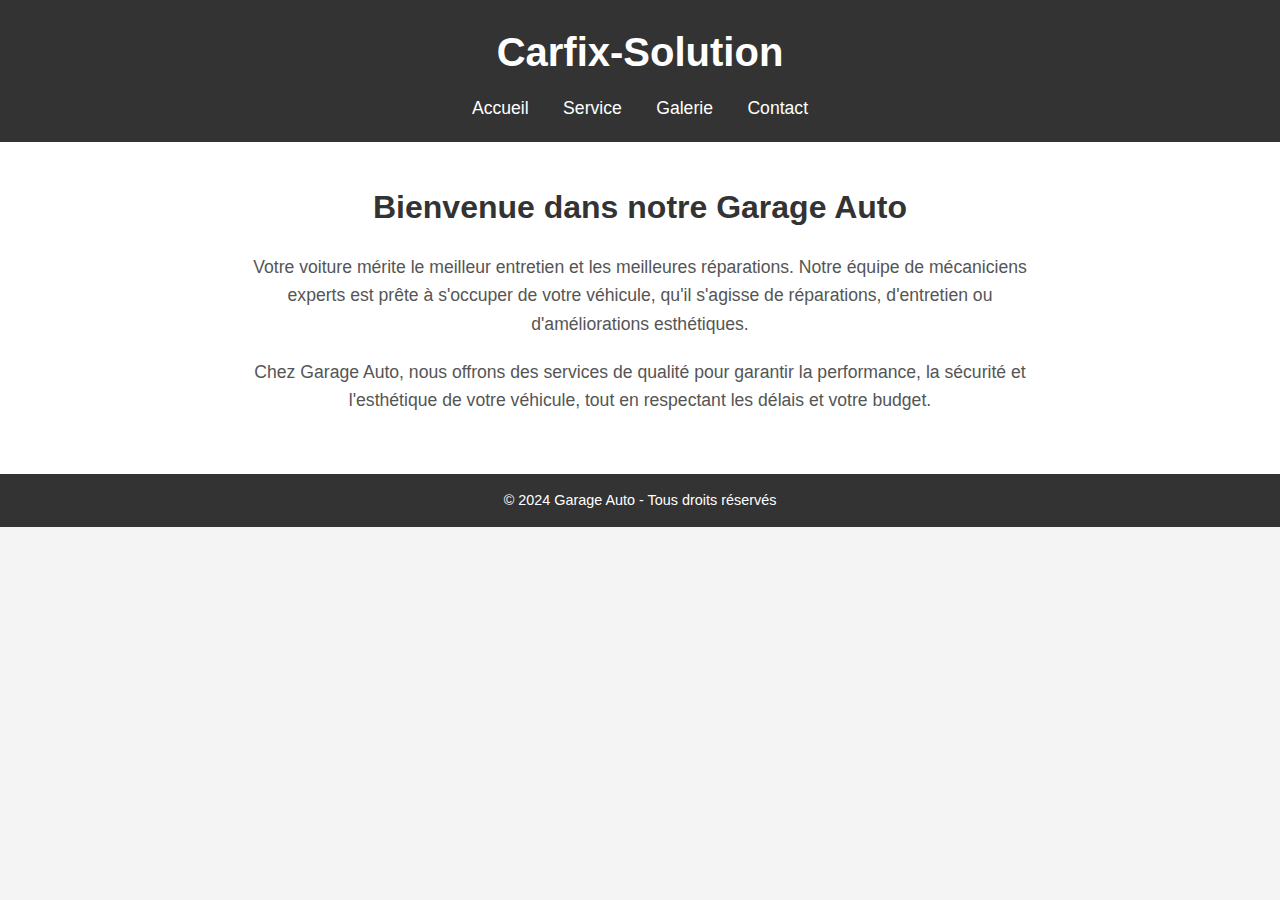
<file: index.html>
<!DOCTYPE html>
<html lang="fr">
<head>
    <meta charset="UTF-8">
    <meta name="viewport" content="width=device-width, initial-scale=1.0">
    <title>Accueil - Garage Auto </title>
    <link rel="stylesheet" href="accueil.css">
</head>
<body>
    <header>
        <div class="logo">
            <h1>Carfix-Solution</h1>
        </div>
        <nav>
            <ul>
                <li><a href="index.html">Accueil</a></li>
                <li><a href="service.html">Service</a></li>
                <li><a href="galerie.html">Galerie</a></li>
                <li><a href="contact.html">Contact</a></li>
            </ul>
        </nav>
    </header>

    <section id="accueil" class="section">
        <h2>Bienvenue dans notre Garage Auto</h2>
        <p>Votre voiture mérite le meilleur entretien et les meilleures réparations. Notre équipe de mécaniciens experts est prête à s'occuper de votre véhicule, qu'il s'agisse de réparations, d'entretien ou d'améliorations esthétiques.</p>
        <p>Chez Garage Auto, nous offrons des services de qualité pour garantir la performance, la sécurité et l'esthétique de votre véhicule, tout en respectant les délais et votre budget.</p>
    </section>

    <footer>
        <p>&copy; 2024 Garage Auto - Tous droits réservés</p>
    </footer>
</body>
</html>
</file>
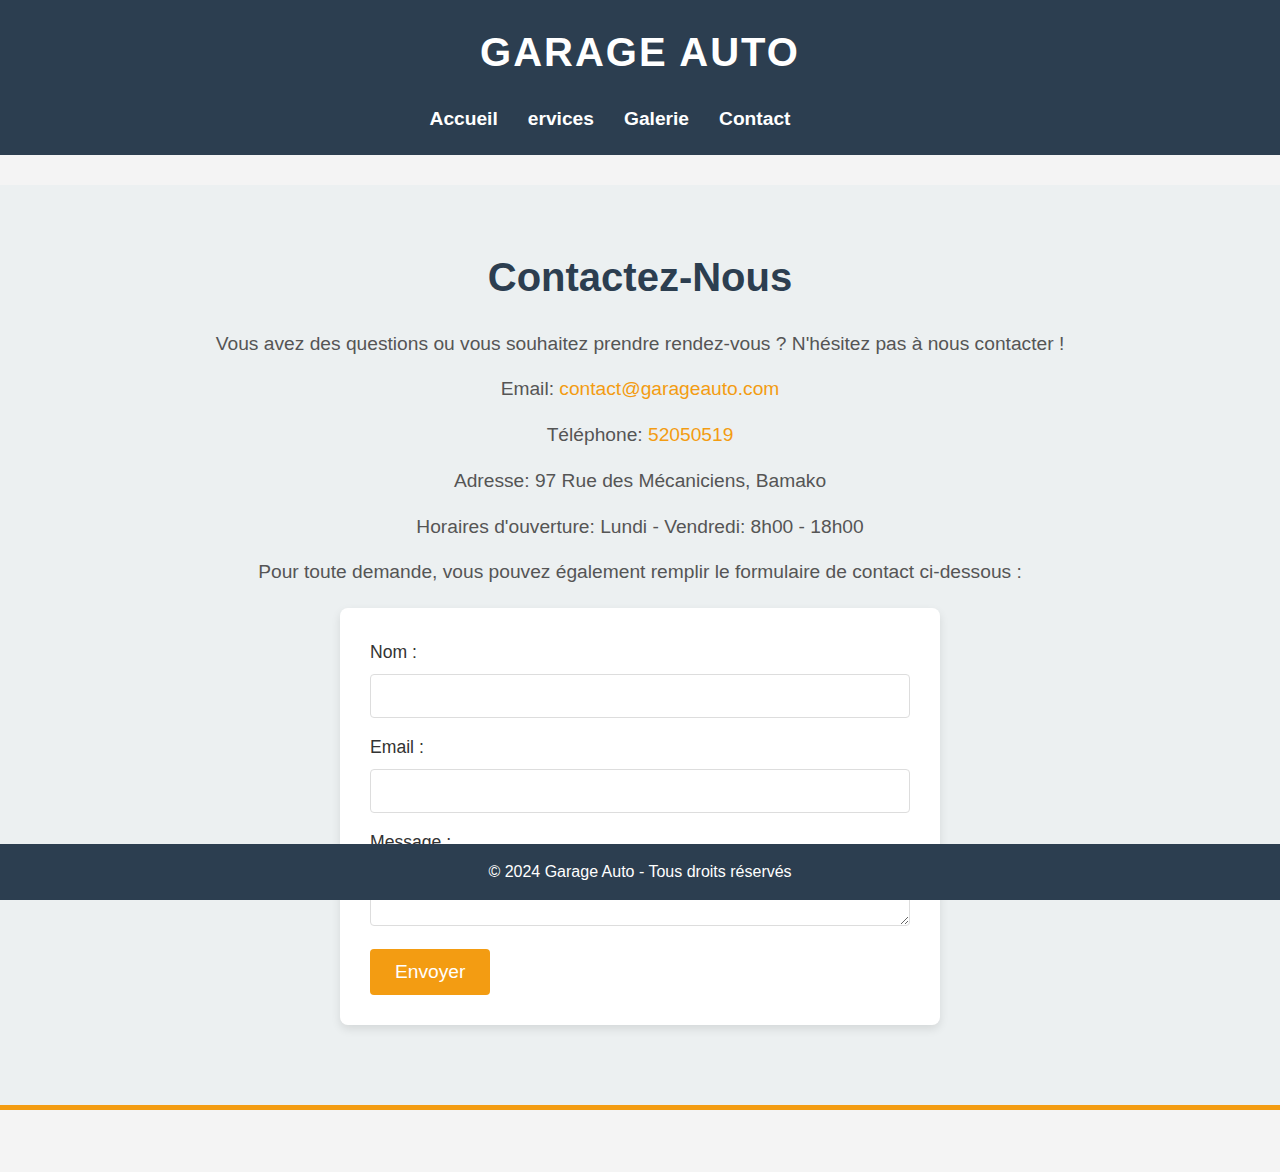
<file: contact.html>
<!DOCTYPE html>
<html lang="fr">
<head>
    <meta charset="UTF-8">
    <meta name="viewport" content="width=device-width, initial-scale=1.0">
    <title>Contact - Garage Auto</title>
    <link rel="stylesheet" href="contact.css">
</head>
<body>
    <header>
        <div class="logo">
            <h1>Garage Auto</h1>
        </div>
        <nav>
            <ul>
                <li><a href="accueil.html">Accueil</a></li>
                <li><a href="service.html">ervices</a></li>
                <li><a href="galerie.html">Galerie</a></li>
                <li><a href="contact.html">Contact</a></li> <li> 
            </ul>
        </nav>
    </header>

    <section id="contact" class="section">
        <h2>Contactez-Nous</h2>
        <p>Vous avez des questions ou vous souhaitez prendre rendez-vous ? N'hésitez pas à nous contacter !</p>
        <p>Email: <a href="mailto:contact@garageauto.com">contact@garageauto.com</a></p>
        <p>Téléphone: <a href="tel:+22352050519">52050519</a></p>
        <p>Adresse: 97 Rue des Mécaniciens, Bamako</p>
        <p>Horaires d'ouverture: Lundi - Vendredi: 8h00 - 18h00</p>
        <p>Pour toute demande, vous pouvez également remplir le formulaire de contact ci-dessous :</p>
        <form action="submit_form.php" method="post">
            <label for="name">Nom :</label>
            <input type="text" id="name" name="name" required>
            <label for="email">Email :</label>
            <input type="email" id="email" name="email" required>
            <label for="message">Message :</label>
            <textarea id="message" name="message" required></textarea>
            <button type="submit">Envoyer</button>
        </form>
    </section>

    <footer>
        <p>&copy; 2024 Garage Auto - Tous droits réservés</p>
    </footer>
</body>
</html>
</file>
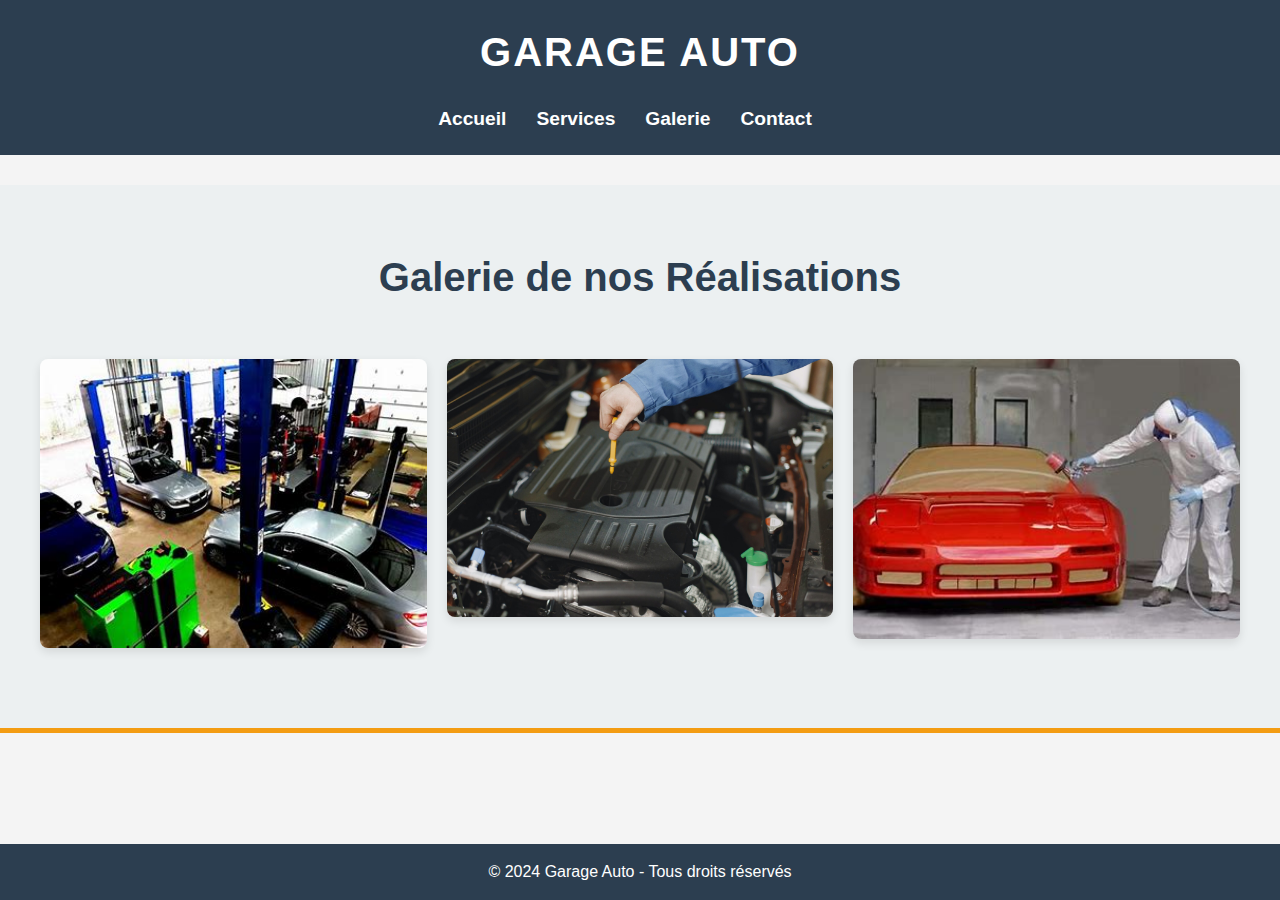
<file: galerie.html>
<!DOCTYPE html>
<html lang="fr">
<head>
    <meta charset="UTF-8">
    <meta name="viewport" content="width=device-width, initial-scale=1.0">
    <title>Galerie - Garage Auto</title>
    <link rel="stylesheet" href="galerie.css">
</head>
<body>
    <header>
        <div class="logo">
            <h1>Garage Auto</h1>
        </div>
        <nav>
            <ul>
                <li><a href="accueil.html">Accueil</a></li>
                <li><a href="service.html">Services</a></li>
                <li><a href="galerie.html">Galerie</a></li>
                <li><a href="contact.html">Contact</a></li>
            </ul>
        </nav>
    </header>

    <section id="galerie" class="section">
        <h2>Galerie de nos Réalisations</h2>
        <div class="gallery">
            <img src="m.jpg" alt="Réparation Mécanique de voiture" title="Réparation Mécanique de voiture">
            <img src="l.jpg" alt="Peinture et Carrosserie après restauration" title="Peinture et Carrosserie après restauration">
            <img src="c.jpg" alt="Entretien automobile" title="Entretien automobile">
        </div>
    </section>

    <footer>
        <p>&copy; 2024 Garage Auto - Tous droits réservés</p>
    </footer>
</body>
</html>
</file>
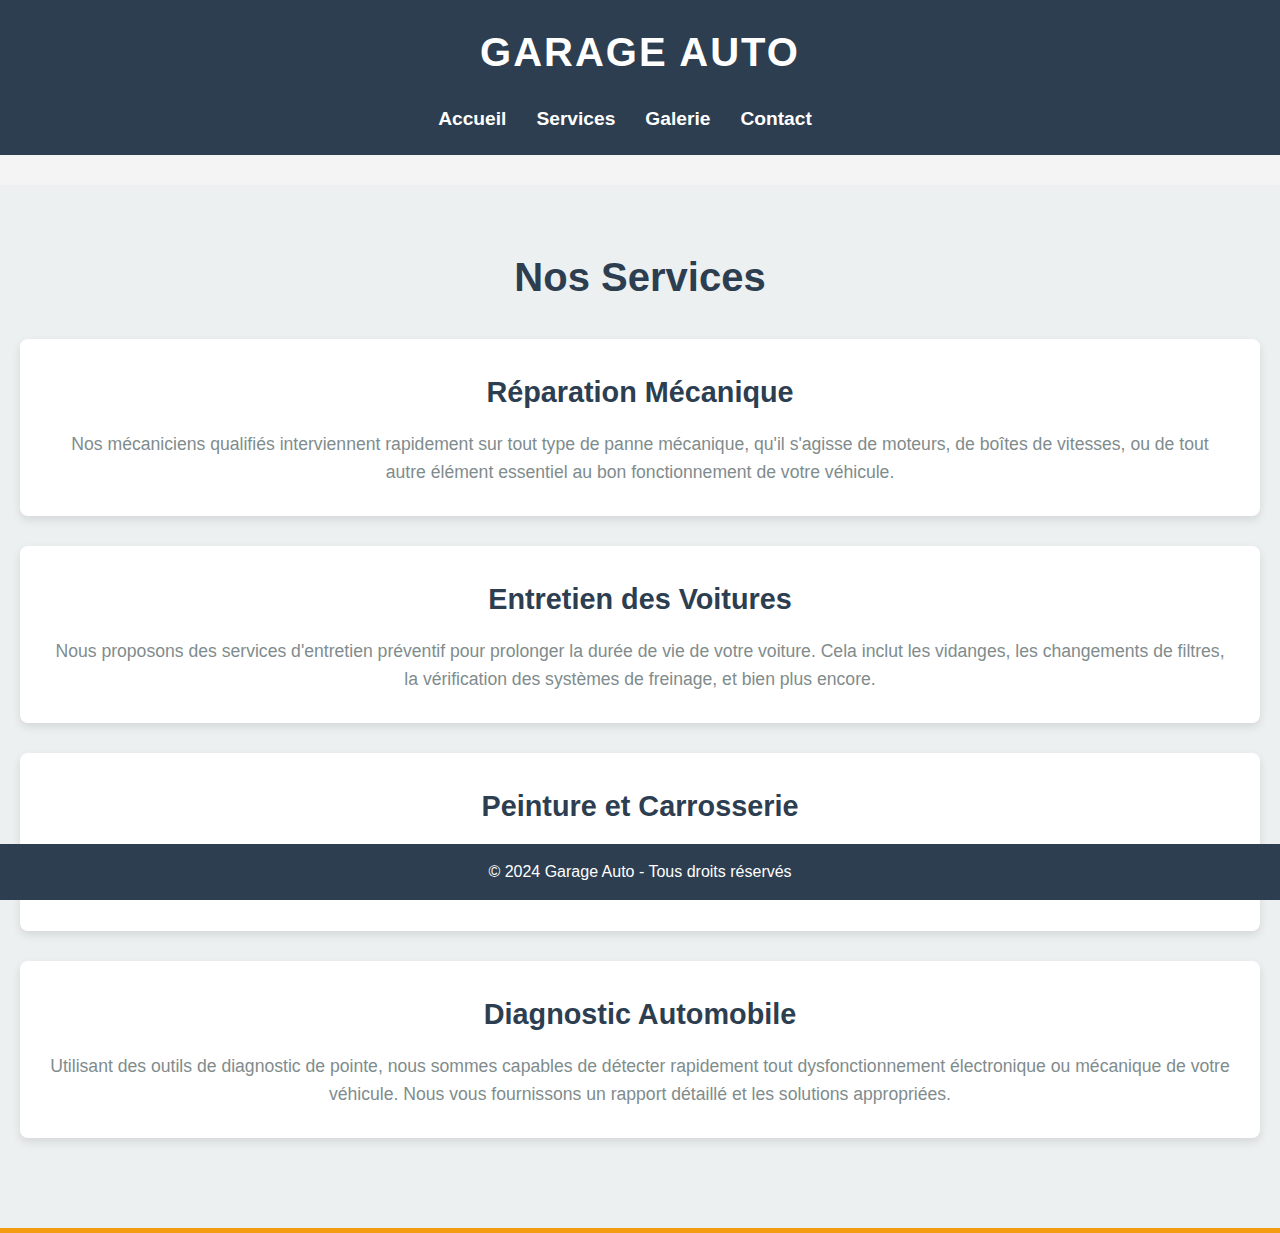
<file: service.html>
<!DOCTYPE html>
<html lang="fr">
<head>
    <meta charset="UTF-8">
    <meta name="viewport" content="width=device-width, initial-scale=1.0">
    <title>Nos Services - Garage Auto</title>
    <link rel="stylesheet" href="service.css">
</head>
<body>
    <header>
        <div class="logo">
            <h1>Garage Auto</h1>
        </div>
        <nav>
            <ul>
                <li><a href="accueil.html">Accueil</a></li>
                <li><a href="service.html">Services</a></li>
                <li><a href="galerie.html">Galerie</a></li>
                <li><a href="contact.html">Contact</a></li>
            </ul>
        </nav>
    </header>

    <section id="services" class="section">
        <h2>Nos Services</h2>
        <div class="service">
            <h3>Réparation Mécanique</h3>
            <p>Nos mécaniciens qualifiés interviennent rapidement sur tout type de panne mécanique, qu'il s'agisse de moteurs, de boîtes de vitesses, ou de tout autre élément essentiel au bon fonctionnement de votre véhicule.</p>
        </div>
        <div class="service">
            <h3>Entretien des Voitures</h3>
            <p>Nous proposons des services d'entretien préventif pour prolonger la durée de vie de votre voiture. Cela inclut les vidanges, les changements de filtres, la vérification des systèmes de freinage, et bien plus encore.</p>
        </div>
        <div class="service">
            <h3>Peinture et Carrosserie</h3>
            <p>Que ce soit pour une rayure ou une révision complète de la carrosserie, notre équipe est équipée pour redonner à votre voiture son apparence d'origine. Nous offrons des services de peinture, débosselage et réparation de carrosserie.</p>
        </div>
        <div class="service">
            <h3>Diagnostic Automobile</h3>
            <p>Utilisant des outils de diagnostic de pointe, nous sommes capables de détecter rapidement tout dysfonctionnement électronique ou mécanique de votre véhicule. Nous vous fournissons un rapport détaillé et les solutions appropriées.</p>
        </div>
    </section>

    <footer>
        <p>&copy; 2024 Garage Auto - Tous droits réservés</p>
    </footer>
</body>
</html>
</file>
<file: contact.css>
/* Réinitialisation des marges et du padding par défaut */
* {
    margin: 0;
    padding: 0;
    box-sizing: border-box;
}

/* Corps de la page */
body {
    font-family: 'Arial', sans-serif;
    line-height: 1.6;
    background-color: #f4f4f4;
    color: #333;
    padding-bottom: 60px; /* Pour éviter que le footer chevauche le contenu */
}

/* Style du header */
header {
    background-color: #2c3e50;
    color: #fff;
    padding: 20px 0;
    text-align: center;
}

/* Logo du site */
header .logo h1 {
    font-size: 2.5rem;
    font-weight: bold;
    letter-spacing: 2px;
    text-transform: uppercase;
}

/* Menu de navigation */
nav ul {
    list-style: none;
    display: flex;
    justify-content: center;
    margin-top: 20px;
}

nav ul li {
    margin-right: 30px;
}

nav ul li a {
    color: #fff;
    text-decoration: none;
    font-size: 1.2rem;
    font-weight: 600;
    position: relative;
    transition: color 0.3s ease, transform 0.3s ease;
}

nav ul li a:hover {
    color: #f39c12;
    transform: scale(1.1);
}

/* Animation de la ligne sous le lien au survol */
nav ul li a::after {
    content: '';
    position: absolute;
    bottom: -5px;
    left: 0;
    width: 0;
    height: 2px;
    background-color: #f39c12;
    transition: width 0.3s ease;
}

nav ul li a:hover::after {
    width: 100%;
}

/* Section Contact */
#contact {
    padding: 60px 20px;
    text-align: center;
    background-color: #ecf0f1;
    margin-top: 30px;
    border-bottom: 5px solid #f39c12;
}

#contact h2 {
    font-size: 2.5rem;
    margin-bottom: 20px;
    color: #2c3e50;
    animation: fadeInUp 1s forwards;
}

#contact p {
    font-size: 1.2rem;
    margin-bottom: 15px;
    color: #555;
}

#contact a {
    color: #f39c12;
    text-decoration: none;
    transition: color 0.3s ease;
}

#contact a:hover {
    color: #2c3e50;
}

/* Formulaire de contact */
form {
    background-color: #fff;
    padding: 30px;
    border-radius: 8px;
    box-shadow: 0 4px 10px rgba(0, 0, 0, 0.1);
    max-width: 600px;
    margin: 20px auto;
    text-align: left;
    animation: fadeInUp 1.5s forwards;
}

form label {
    display: block;
    font-size: 1.1rem;
    margin-bottom: 8px;
    color: #333;
}

form input,
form textarea {
    width: 100%;
    padding: 12px;
    margin-bottom: 15px;
    border: 1px solid #ddd;
    border-radius: 4px;
    font-size: 1rem;
}

form input:focus,
form textarea:focus {
    outline: none;
    border-color: #f39c12;
    box-shadow: 0 0 5px rgba(243, 156, 18, 0.5);
}

form button {
    background-color: #f39c12;
    color: #fff;
    border: none;
    padding: 12px 25px;
    font-size: 1.2rem;
    border-radius: 4px;
    cursor: pointer;
    transition: background-color 0.3s ease;
}

form button:hover {
    background-color: #e67e22;
}

/* Animation de l'apparition des éléments */
@keyframes fadeInUp {
    0% {
        opacity: 0;
        transform: translateY(30px);
    }
    100% {
        opacity: 1;
        transform: translateY(0);
    }
}

/* Footer */
footer {
    background-color: #2c3e50;
    color: #fff;
    text-align: center;
    padding: 15px 0;
    position: fixed;
    width: 100%;
    bottom: 0;
}

/* Styles responsives */
@media (max-width: 768px) {
    header .logo h1 {
        font-size: 2rem;
    }

    nav ul {
        flex-direction: column;
        margin-top: 20px;
    }

    nav ul li {
        margin-bottom: 10px;
    }

    #contact h2 {
        font-size: 2rem;
    }

    form {
        padding: 20px;
    }

    form label,
    form input,
    form textarea {
        font-size: 1rem;
    }

    form button {
        font-size: 1rem;
        padding: 10px 20px;
    }
}
</file>
<file: galerie.css>
/* Réinitialisation des marges et du padding par défaut */
* {
    margin: 0;
    padding: 0;
    box-sizing: border-box;
}

/* Corps de la page */
body {
    font-family: 'Arial', sans-serif;
    line-height: 1.6;
    background-color: #f4f4f4;
    color: #333;
}

/* Style du header */
header {
    background-color: #2c3e50;
    color: #fff;
    padding: 20px 0;
    text-align: center;
}

/* Logo du site */
header .logo h1 {
    font-size: 2.5rem;
    font-weight: bold;
    letter-spacing: 2px;
    text-transform: uppercase;
}

/* Menu de navigation */
nav ul {
    list-style: none;
    display: flex;
    justify-content: center;
    margin-top: 20px;
}

nav ul li {
    margin-right: 30px;
}

nav ul li a {
    color: #fff;
    text-decoration: none;
    font-size: 1.2rem;
    font-weight: 600;
    position: relative;
    transition: color 0.3s ease, transform 0.3s ease;
}

nav ul li a:hover {
    color: #f39c12;
    transform: scale(1.1);
}

/* Animation de la ligne sous le lien au survol */
nav ul li a::after {
    content: '';
    position: absolute;
    bottom: -5px;
    left: 0;
    width: 0;
    height: 2px;
    background-color: #f39c12;
    transition: width 0.3s ease;
}

nav ul li a:hover::after {
    width: 100%;
}

/* Section de la galerie */
#galerie {
    padding: 60px 20px;
    text-align: center;
    background-color: #ecf0f1;
    margin-top: 30px;
    border-bottom: 5px solid #f39c12;
}

#galerie h2 {
    font-size: 2.5rem;
    margin-bottom: 30px;
    color: #2c3e50;
    animation: fadeInUp 1s forwards;
}

/* Galerie d'images */
.gallery {
    display: grid;
    grid-template-columns: repeat(auto-fill, minmax(300px, 1fr));
    gap: 20px;
    padding: 20px;
    justify-items: center;
}

.gallery img {
    width: 100%;
    height: auto;
    border-radius: 8px;
    box-shadow: 0 4px 10px rgba(0, 0, 0, 0.1);
    transition: transform 0.3s ease, box-shadow 0.3s ease;
    object-fit: cover;
}

.gallery img:hover {
    transform: scale(1.05);
    box-shadow: 0 8px 20px rgba(0, 0, 0, 0.2);
}

/* Animation de l'apparition du titre */
@keyframes fadeInUp {
    0% {
        opacity: 0;
        transform: translateY(30px);
    }
    100% {
        opacity: 1;
        transform: translateY(0);
    }
}

/* Footer */
footer {
    background-color: #2c3e50;
    color: #fff;
    text-align: center;
    padding: 15px 0;
    position: fixed;
    width: 100%;
    bottom: 0;
}

/* Styles responsives */
@media (max-width: 768px) {
    header .logo h1 {
        font-size: 2rem;
    }

    nav ul {
        flex-direction: column;
        margin-top: 20px;
    }

    nav ul li {
        margin-bottom: 10px;
    }

    #galerie h2 {
        font-size: 2rem;
    }

    .gallery {
        grid-template-columns: repeat(auto-fill, minmax(250px, 1fr));
    }
}
</file>
<file: service.css>
/* Réinitialisation des marges et du padding par défaut */
* {
    margin: 0;
    padding: 0;
    box-sizing: border-box;
}

/* Corps de la page */
body {
    font-family: 'Arial', sans-serif;
    line-height: 1.6;
    background-color: #f4f4f4;
    color: #333;
}

/* Style du header */
header {
    background-color: #2c3e50;
    color: #fff;
    padding: 20px 0;
    text-align: center;
}

/* Logo du site */
header .logo h1 {
    font-size: 2.5rem;
    font-weight: bold;
    letter-spacing: 2px;
    text-transform: uppercase;
}

/* Menu de navigation */
nav ul {
    list-style: none;
    display: flex;
    justify-content: center;
    margin-top: 20px;
}

nav ul li {
    margin-right: 30px;
}

nav ul li a {
    color: #fff;
    text-decoration: none;
    font-size: 1.2rem;
    font-weight: 600;
    position: relative;
    transition: color 0.3s ease, transform 0.3s ease;
}

nav ul li a:hover {
    color: #f39c12;
    transform: scale(1.1);
}

/* Animation de la ligne sous le lien au survol */
nav ul li a::after {
    content: '';
    position: absolute;
    bottom: -5px;
    left: 0;
    width: 0;
    height: 2px;
    background-color: #f39c12;
    transition: width 0.3s ease;
}

nav ul li a:hover::after {
    width: 100%;
}

/* Section des services */
#services {
    padding: 60px 20px;
    text-align: center;
    background-color: #ecf0f1;
    margin-top: 30px;
    border-bottom: 5px solid #f39c12;
}

#services h2 {
    font-size: 2.5rem;
    margin-bottom: 30px;
    color: #2c3e50;
    animation: fadeInUp 1s forwards;
}

#services .service {
    background-color: #fff;
    padding: 30px;
    margin-bottom: 30px;
    border-radius: 8px;
    box-shadow: 0 4px 10px rgba(0, 0, 0, 0.1);
    transition: transform 0.3s ease, box-shadow 0.3s ease;
    animation: fadeInUp 1.2s forwards;
}

#services .service h3 {
    font-size: 1.8rem;
    color: #2c3e50;
    margin-bottom: 15px;
}

#services .service p {
    font-size: 1.1rem;
    color: #7f8c8d;
    line-height: 1.6;
}

/* Effet de survol des services */
#services .service:hover {
    transform: translateY(-10px);
    box-shadow: 0 8px 20px rgba(0, 0, 0, 0.15);
}

/* Animation de l'apparition des services */
@keyframes fadeInUp {
    0% {
        opacity: 0;
        transform: translateY(30px);
    }
    100% {
        opacity: 1;
        transform: translateY(0);
    }
}

/* Footer */
footer {
    background-color: #2c3e50;
    color: #fff;
    text-align: center;
    padding: 15px 0;
    position: fixed;
    width: 100%;
    bottom: 0;
}

/* Styles responsives */
@media (max-width: 768px) {
    header .logo h1 {
        font-size: 2rem;
    }

    nav ul {
        flex-direction: column;
        margin-top: 20px;
    }

    nav ul li {
        margin-bottom: 10px;
    }

    #services h2 {
        font-size: 2rem;
    }

    #services .service {
        padding: 20px;
    }

    #services .service h3 {
        font-size: 1.6rem;
    }

    #services .service p {
        font-size: 1rem;
    }
}
</file>
<file: accueil.css>
/* Reset des marges et des bordures */
* {
    margin: 0;
    padding: 0;
    box-sizing: border-box;
}

/* Style du body */
body {
    font-family: 'Arial', sans-serif;
    background-color: #f4f4f4;
    color: #333;
    line-height: 1.6;
}

/* Style de l'en-tête */
header {
    background-color: #333;
    color: #fff;
    padding: 20px 0;
    text-align: center;
}

header .logo h1 {
    font-size: 2.5em;
    font-weight: bold;
    margin-bottom: 10px;
}

header nav ul {
    list-style-type: none;
    padding: 0;
    text-align: center;
}

header nav ul li {
    display: inline;
    margin: 0 15px;
}

header nav ul li a {
    text-decoration: none;
    color: #fff;
    font-size: 1.1em;
    transition: color 0.3s ease;
}

header nav ul li a:hover {
    color: #ff9800;
}

/* Style de la section accueil */
#accueil {
    background-color: #fff;
    padding: 40px 20px;
    text-align: center;
}

#accueil h2 {
    font-size: 2em;
    color: #333;
    margin-bottom: 20px;
}

#accueil p {
    font-size: 1.1em;
    color: #555;
    max-width: 800px;
    margin: 0 auto 20px;
}

/* Style du footer */
footer {
    background-color: #333;
    color: #fff;
    padding: 15px;
    text-align: center;
    font-size: 0.9em;
}

footer p {
    margin: 0;
}

/* Réactions au survol */
footer a {
    color: #ff9800;
    text-decoration: none;
}

footer a:hover {
    text-decoration: underline;
}

/* Adaptation mobile */
@media screen and (max-width: 768px) {
    header .logo h1 {
        font-size: 2em;
    }

    header nav ul li {
        display: block;
        margin: 10px 0;
    }

    #accueil p {
        font-size: 1em;
    }
}
</file>
